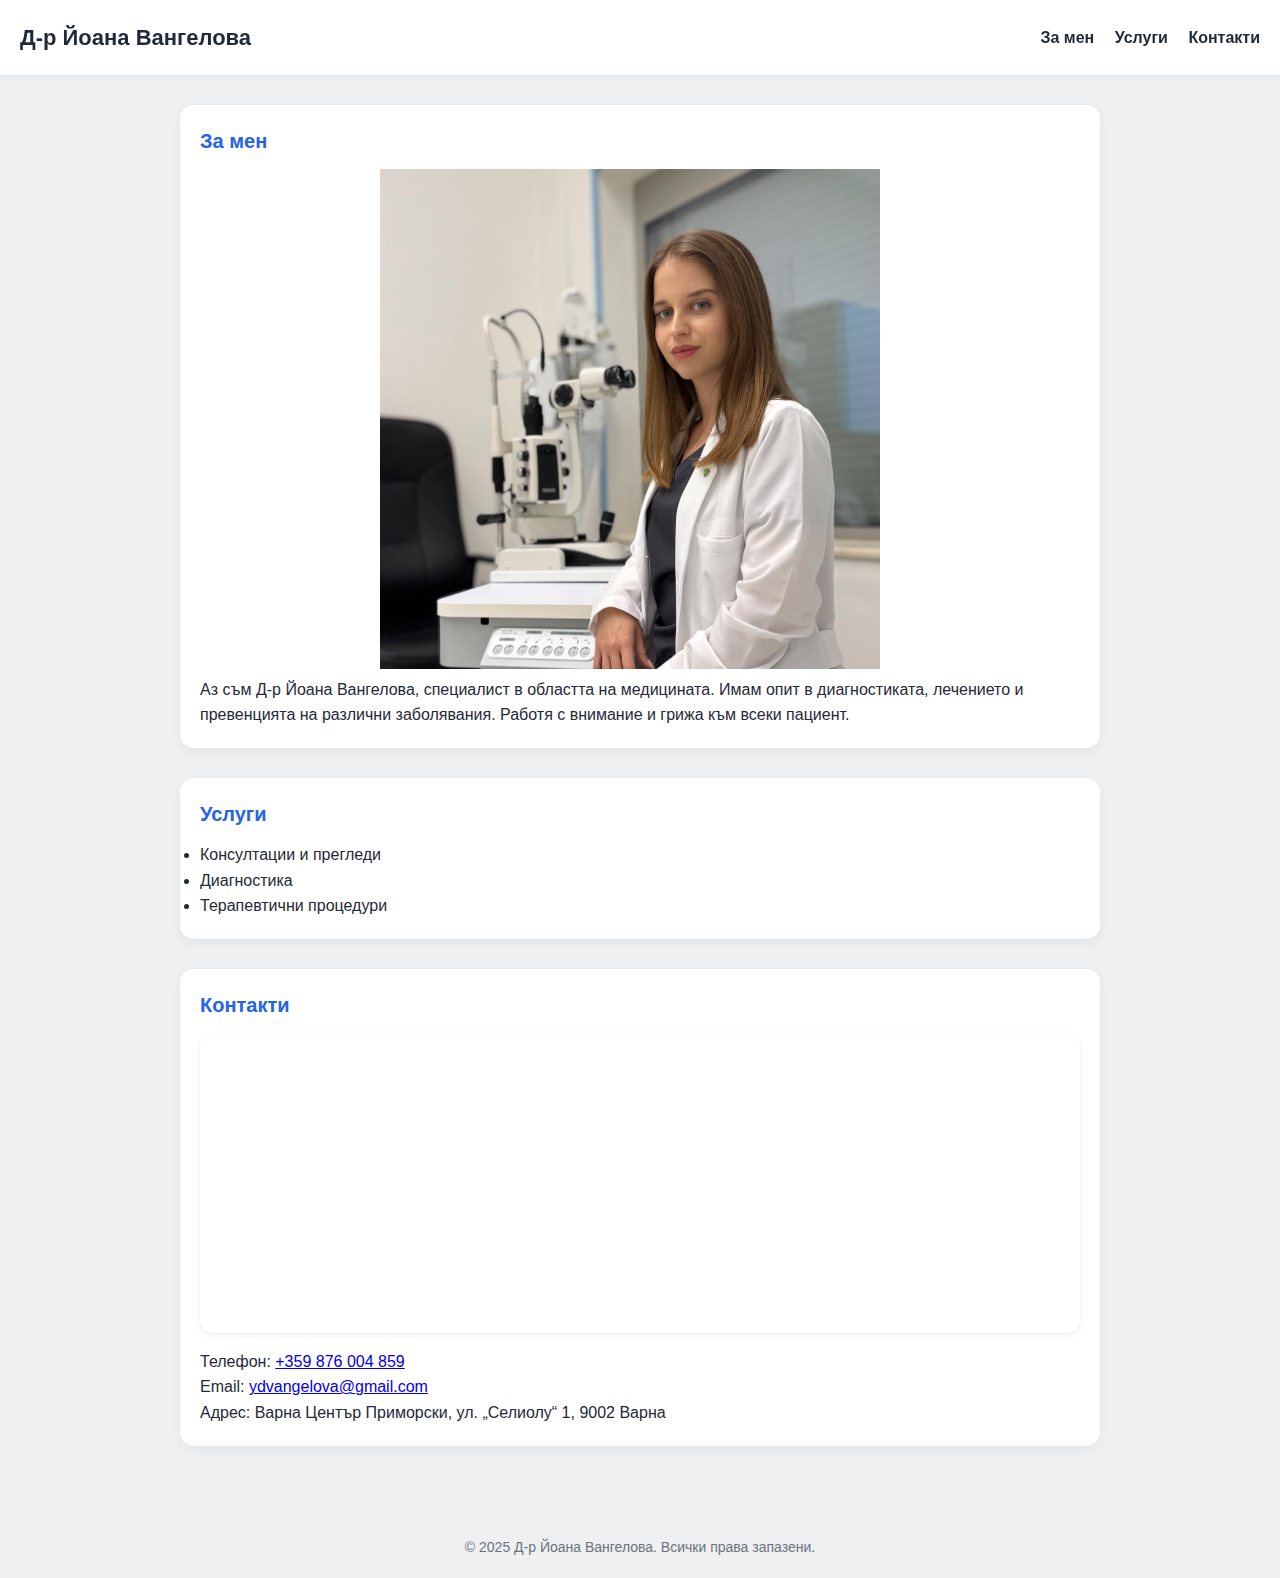
<file: index.html>
<!doctype html>
<html lang="bg">
<head>
  <meta charset="utf-8">
  <meta name="viewport" content="width=device-width,initial-scale=1">
  <title>Д-р Йоана Вангелова</title>
  <link rel="stylesheet" href="style.css">
</head>
<body>
  <header>
    <h1>Д-р Йоана Вангелова</h1>
    <nav>
      <a href="#about">За мен</a>
      <a href="#services">Услуги</a>
      <a href="#contact">Контакти</a>
    </nav>
  </header>

  <main>
    <section id="about" class="card">
      <h2>За мен</h2>
      <img src="an.jpg" class="photo">
      <p>Аз съм Д-р Йоана Вангелова, специалист в областта на медицината. Имам опит в диагностиката, лечението и превенцията на различни заболявания. Работя с внимание и грижа към всеки пациент.</p>
    </section>

    <section id="services" class="card">
      <h2>Услуги</h2>
      <ul>
        <li>Консултации и прегледи</li>
        <li>Диагностика</li>
        <li>Терапевтични процедури</li>
      </ul>
    </section>

    <section id="contact" class="card">
      <h2>Контакти</h2>

      <!-- Карта за адреса -->
      <div class="map-container">
        <iframe 
          src="https://www.google.com/maps/embed?pb=!1m18!1m12!1m3!1d2935.019392083087!2d27.915228776457234!3d43.21399787113243!2m3!1f0!2f0!3f0!3m2!1i1024!2i768!4f13.1!3m3!1m2!1s0x40a453ef18346f5d%3A0xd2a2ff6e5f19f5f2!2sul.%20%22Seliolu%22%201%2C%209002%20Varna%20Center%2C%20Varna!5e0!3m2!1sbg!2sbg!4v1690001111111!5m2!1sbg!2sbg" 
          width="100%" 
          height="300" 
          style="border:0;" 
          allowfullscreen="" 
          loading="lazy" 
          referrerpolicy="no-referrer-when-downgrade">
        </iframe>
      </div>

      <p>Телефон: <a href="tel:+359876004859">+359 876 004 859</a></p>
      <p>Email: <a href="mailto:ydvangelova@gmail.com">ydvangelova@gmail.com</a></p>
      <p>Адрес: Варна Център Приморски, ул. „Селиолу“ 1, 9002 Варна</p>
    </section>
  </main>

  <footer>
    © 2025 Д-р Йоана Вангелова. Всички права запазени.
  </footer>
</body>
</html>
</file>
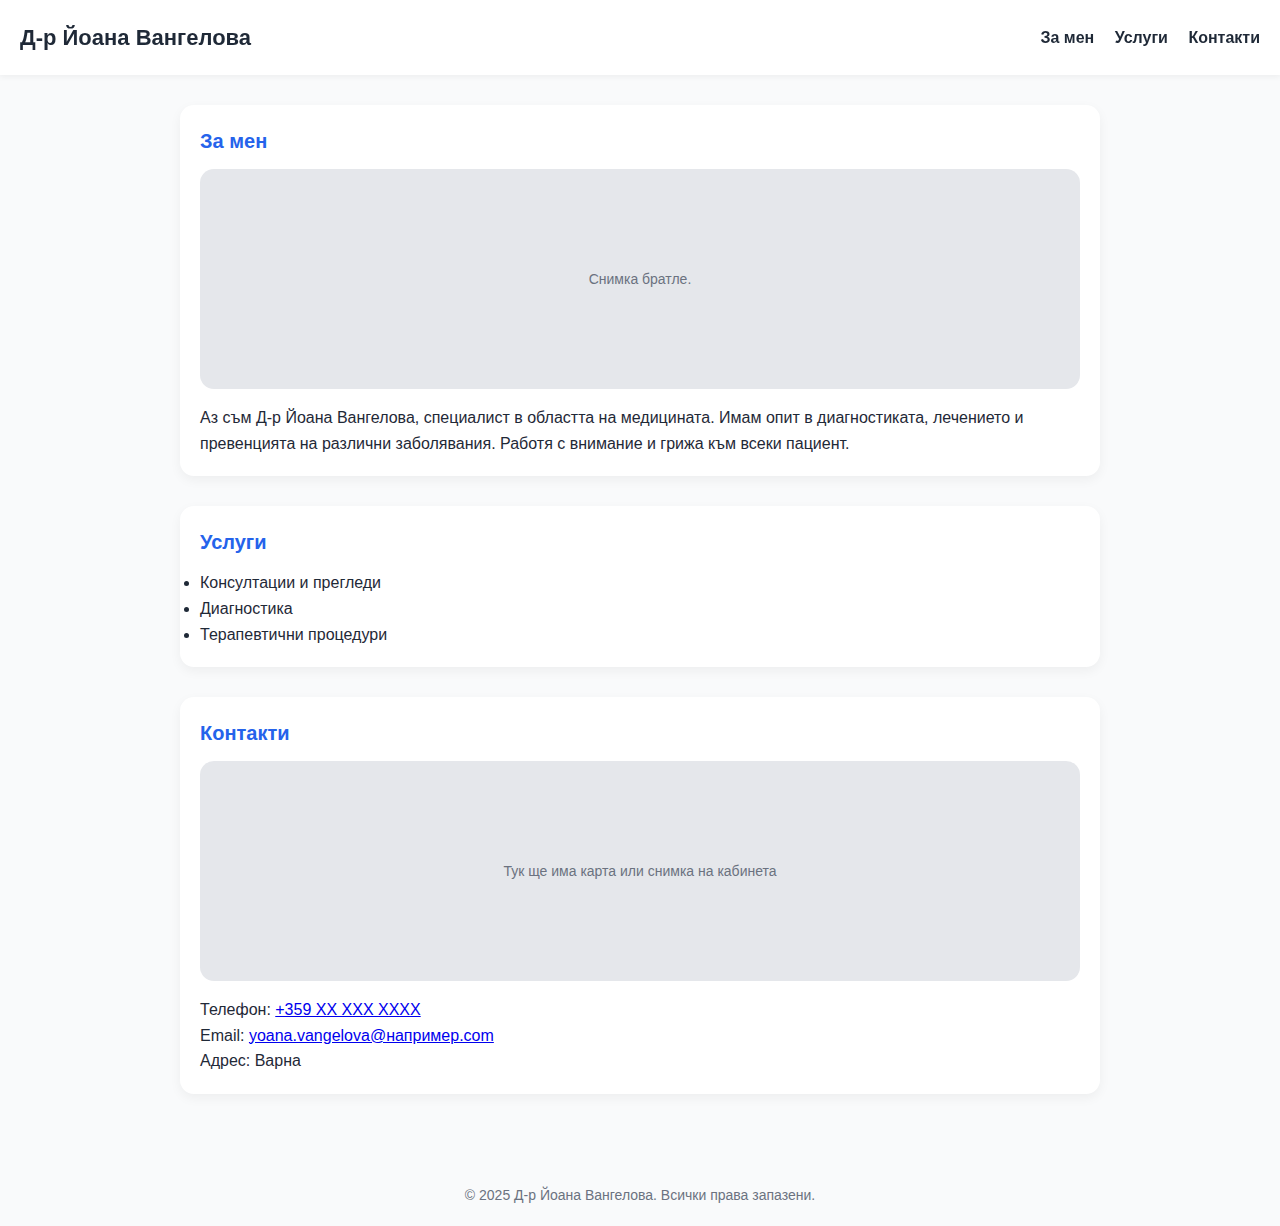
<file: proekt.html>
<!doctype html>
<html lang="bg">
<head>
  <meta charset="utf-8">
  <meta name="viewport" content="width=device-width,initial-scale=1">
  <title>Д-р Йоана Вангелова</title>
  <link rel="stylesheet" href="proekt.css">
</head>
<body>
  <header>
    <h1>Д-р Йоана Вангелова</h1>
    <nav>
      <a href="#about">За мен</a>
      <a href="#services">Услуги</a>
      <a href="#contact">Контакти</a>
    </nav>
  </header>

  <main>
    <section id="about" class="card">
      <h2>За мен</h2>
      <div class="photo-placeholder">Снимка братле.</div>
      <p>Аз съм Д-р Йоана Вангелова, специалист в областта на медицината. Имам опит в диагностиката, лечението и превенцията на различни заболявания. Работя с внимание и грижа към всеки пациент.</p>
    </section>

    <section id="services" class="card">
      <h2>Услуги</h2>
      <ul>
        <li>Консултации и прегледи</li>
        <li>Диагностика</li>
        <li>Терапевтични процедури</li>
      </ul>
    </section>

    <section id="contact" class="card">
      <h2>Контакти</h2>
      <div class="photo-placeholder">Тук ще има карта или снимка на кабинета</div>
      <p>Телефон: <a href="tel:+0876004859">+359 XX XXX XXXX</a></p>
      <p>Email: <a href="mailto:yoana.vangelova@example.com">yoana.vangelova@например.com</a></p>
      <p>Адрес: Варна</p>
    </section>
  </main>

  <footer>
    © 2025 Д-р Йоана Вангелова. Всички права запазени.
  </footer>
</body>
</html>
</file>
<file: style.css>
:root {
  --bg: #f9fafb;
  --text: #1f2937;
  --muted: #6b7280;
  --accent: #2563eb;
  --card: #ffffff;
  --radius: 14px;
}

* {
  box-sizing: border-box;
  margin: 0;
  padding: 0;
}

body {
  font-family: 'Inter', sans-serif;
  background: #eef0f1;
  color: var(--text);
  line-height: 1.6;
}

/* --- Header --- */
header {
  background: var(--card);
  padding: 20px;
  display: flex;
  align-items: center;
  justify-content: space-between;
  box-shadow: 0 2px 6px rgba(0,0,0,0.05);
  position: sticky;
  top: 0;
  z-index: 10;
}

header h1 {
  font-size: 22px;
}

nav a {
  text-decoration: none;
  color: var(--text);
  margin-left: 16px;
  font-weight: 600;
  transition: color 0.2s;
}

nav a:hover {
  color: var(--accent);
}

/* --- Main content --- */
main {
  max-width: 960px;
  margin: 0 auto;
  padding: 30px 20px;
  display: grid;
  gap: 30px;
}

.card {
  background: var(--card);
  padding: 20px;
  border-radius: var(--radius);
  box-shadow: 0 4px 12px rgba(0,0,0,0.05);
}

.card h2 {
  font-size: 20px;
  margin-bottom: 12px;
  color: var(--accent);
}

/* --- Placeholders for images --- */
.photo-placeholder {
  width: 100%;
  height: 220px;
  background: #e5e7eb;
  border-radius: var(--radius);
  display: flex;
  align-items: center;
  justify-content: center;
  color: var(--muted);
  font-size: 14px;
  margin-bottom: 16px;
}

/* --- Footer --- */
footer {
  text-align: center;
  padding: 20px;
  font-size: 14px;
  color: var(--muted);
  margin-top: 40px;
}


#map {
  width: 100%;
  height: 300px;
  border-radius: var(--radius);
  margin-bottom: 16px;
}

.map-container {
  width: 100%;
  height: 300px;
  border-radius: var(--radius);
  overflow: hidden;
  margin-bottom: 16px;
  box-shadow: 0 2px 6px rgba(0,0,0,0.08);
}

.map-container iframe {
  width: 100%;
  height: 100%;
  border: 0;
}


.photo {
  width: 500px;
  position: relative;
  left: 180px;
}

@media (max-width: 600px) {
  .photo {
    position: relative;
    left: 0px; 
  }
}
</file>
<file: proekt.css>
:root {
  --bg: #f9fafb;
  --text: #1f2937;
  --muted: #6b7280;
  --accent: #2563eb;
  --card: #ffffff;
  --radius: 14px;
}

* {
  box-sizing: border-box;
  margin: 0;
  padding: 0;
}

body {
  font-family: 'Inter', sans-serif;
  background: var(--bg);
  color: var(--text);
  line-height: 1.6;
}

/* --- Header --- */
header {
  background: var(--card);
  padding: 20px;
  display: flex;
  align-items: center;
  justify-content: space-between;
  box-shadow: 0 2px 6px rgba(0,0,0,0.05);
  position: sticky;
  top: 0;
  z-index: 10;
}

header h1 {
  font-size: 22px;
}

nav a {
  text-decoration: none;
  color: var(--text);
  margin-left: 16px;
  font-weight: 600;
  transition: color 0.2s;
}

nav a:hover {
  color: var(--accent);
}

/* --- Main content --- */
main {
  max-width: 960px;
  margin: 0 auto;
  padding: 30px 20px;
  display: grid;
  gap: 30px;
}

.card {
  background: var(--card);
  padding: 20px;
  border-radius: var(--radius);
  box-shadow: 0 4px 12px rgba(0,0,0,0.05);
}

.card h2 {
  font-size: 20px;
  margin-bottom: 12px;
  color: var(--accent);
}

/* --- Placeholders for images --- */
.photo-placeholder {
  width: 100%;
  height: 220px;
  background: #e5e7eb;
  border-radius: var(--radius);
  display: flex;
  align-items: center;
  justify-content: center;
  color: var(--muted);
  font-size: 14px;
  margin-bottom: 16px;
}

/* --- Footer --- */
footer {
  text-align: center;
  padding: 20px;
  font-size: 14px;
  color: var(--muted);
  margin-top: 40px;
}
</file>
